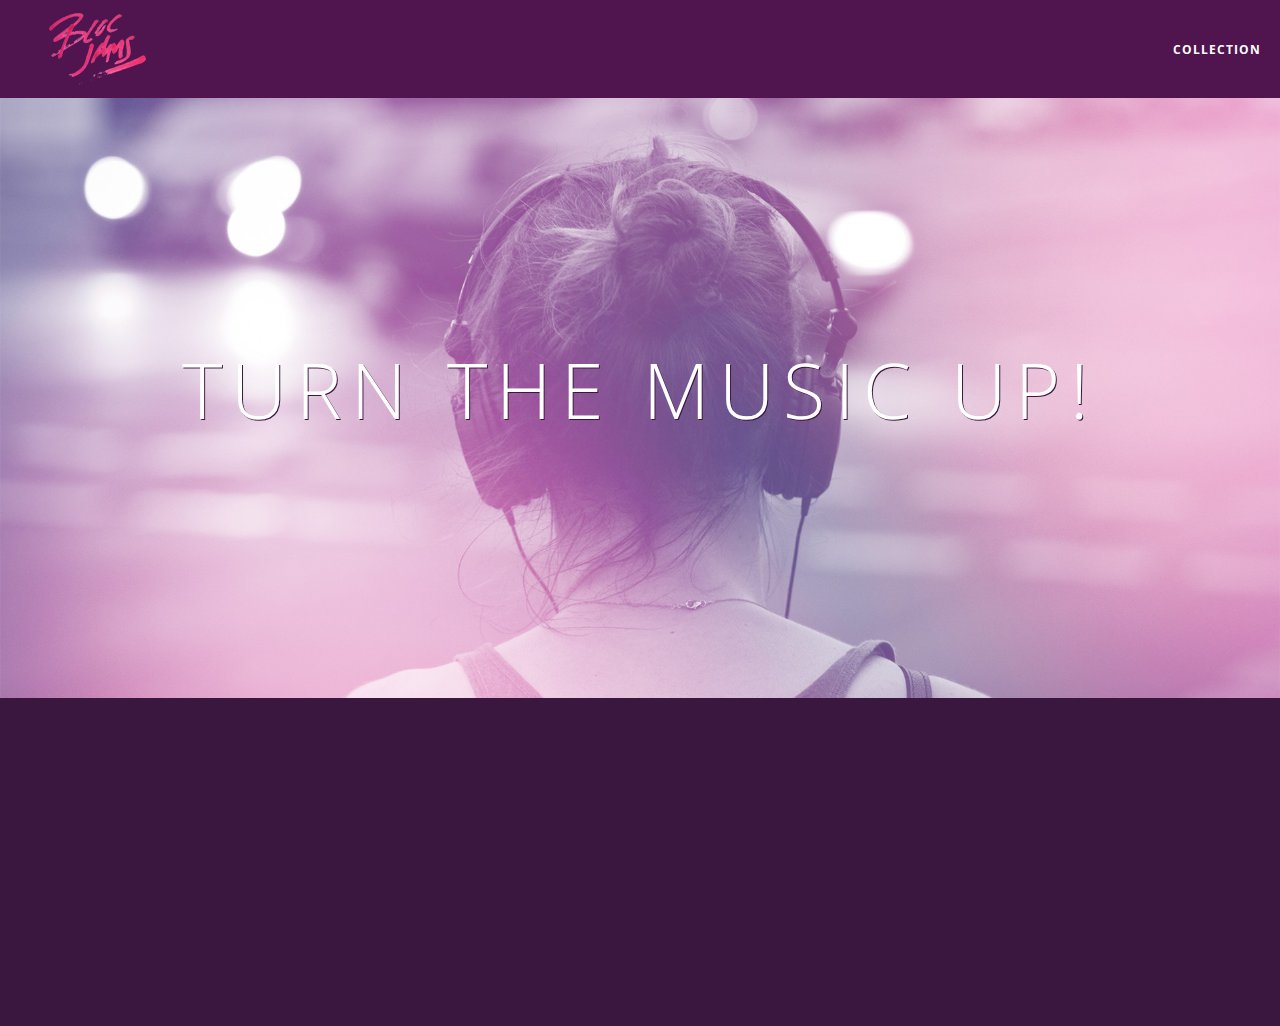
<file: index.html>
<!DOCTYPE html>
<html>
    
    <head>
    <title>Bloc Jams</title>
    <meta name="viewport" content="width=device-width, initial-scale=1">
    <link rel="stylesheet" type="text/css" href="http://fonts.googleapis.com/css?family=Open+Sans:400,800,600,700,300">
    <link rel="stylesheet" type="text/css" href="http://code.ionicframework.com/ionicons/2.0.1/css/ionicons.min.css">
    <link rel="stylesheet" type="text/css" href="styles/normalize.css">
     <link rel="stylesheet" type="text/css" href="styles/main.css">
        <link rel="stylesheet" type="text/css" href="styles/landing.css">
    </head>
        <body class="landing">
           <nav class="navbar"> <!-- navigation bar -->
              <a href="index.html" class="logo">
                  <img src="assets/images/bloc_jams_logo.png" alt="bloc jams logo">
              </a>
              <div class="links-container">
                <a href="collection.html" class="navbar-link">collection</a>
         </div>
            </nav>
        
        <section class="hero-content"> <!-- hero content -->
            <h1 class="hero-title">Turn the music up!</h1>
        </section>
        
        <section  class="selling-points container clearfix"> <!-- selling points -->
            <div class="point column third">
                <span class="ion-music-note"></span>
                <h5 class="point-title">Choose your music</h5>
                <p  class="point-description">The world is full of music; why should you have to listen to music that someone else choose?</p>
            </div>
            <div class="point column third">
                 <span class="ion-radio-waves"></span>
                 <h5 class="point-title">Unlimited, streaming, ad-free</h5>
                 <p class="point-description">No arbitrary limits. No distractions.</p>
            </div>
        
            <div class="point column third">
                 <span class="ion-iphone"></span>
                 <h5 class="point-title">Mobile enabled</h5>
                 <p class="point- description">Listen to your music on the go. This streaming service is available on all mobile platforms.</p>
             </div>
        </section> <!-- selling points -->       
            <script src="scripts/utilities.js"></script> 
            <script src="https://code.jquery.com/jquery-2.1.3.min.js"></script>
              <script src="scripts/landing.js"></script> 
    </body>
    
    

</html>
</file>
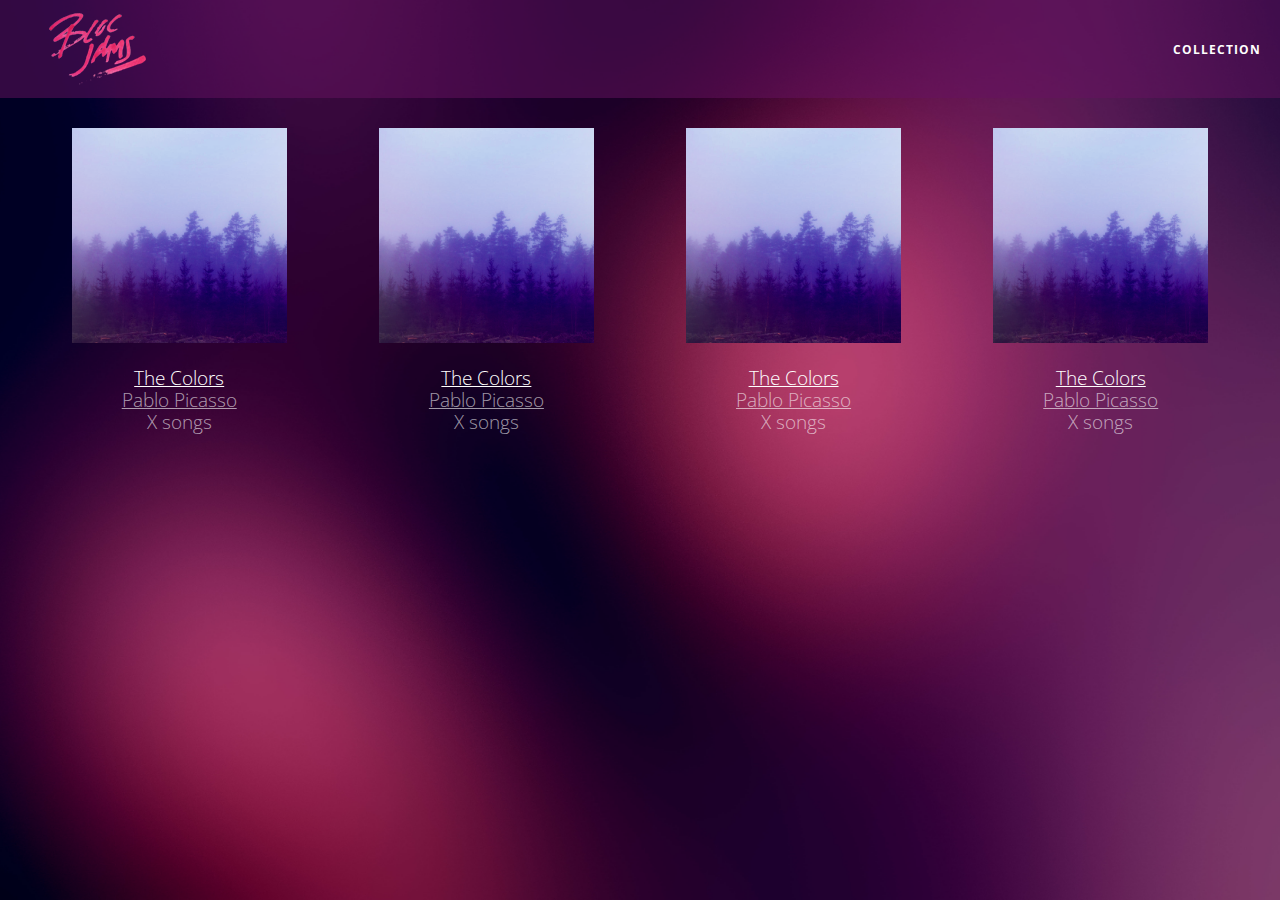
<file: collection.html>
<!DOCTYPE html>
 <html>
     <head>
         <title>Bloc Jams</title>
         <meta name="viewport" content="width=device-width, initial-scale=1">
         <link rel="stylesheet" type="text/css" href="http://fonts.googleapis.com/css?family=Open+Sans:400,800,600,700,300">
         <link rel="stylesheet" type="text/css" href="http://code.ionicframework.com/ionicons/2.0.1/css/ionicons.min.css">
         <link rel="stylesheet" type="text/css" href="styles/normalize.css">
         <link rel="stylesheet" type="text/css" href="styles/main.css">
         <link rel="stylesheet" type="text/css" href="styles/collection.css">
     </head>
          <body class="collection">
         <nav class="navbar"> <!-- nav bar -->
             <a href="index.html" class="logo">
                 <img src="assets/images/bloc_jams_logo.png" alt="bloc jams logo">
             </a>
             <div class="links-container">
                 <a href="collection.html" class="navbar-link">collection</a>
             </div>
         </nav>
           <section class="album-covers container clearfix">
         <div class="collection-album-container column fourth">
             <img src="assets/images/album_covers/01.png"/>
             <div class="collection-album-info caption">
                 <p>
                     <a class="album-name" href="album.html">The Colors</a>
                     <br/>
                     <a href="album.html">Pablo Picasso</a>
                     <br/>
                     X songs
                     <br/>
                 </p>
             </div>
         </div>
         <div class="collection-album-container column fourth">
             <img src="assets/images/album_covers/01.png"/>
             <div class="collection-album-info caption">
                 <p>
                     <a class="album-name" href="album.html">The Colors</a>
                     <br/>
                     <a href="album.html">Pablo Picasso</a>
                     <br/>
                     X songs
                     <br/>
                 </p>
             </div>
         </div>
         <div class="collection-album-container column fourth">
             <img src="assets/images/album_covers/01.png"/>
             <div class="collection-album-info caption">
                 <p>
                     <a class="album-name" href="album.html">The Colors</a>
                     <br/>
                     <a href="album.html">Pablo Picasso</a>
                     <br/>
                     X songs
                     <br/>
                 </p>
             </div>
         </div>
         <div class="collection-album-container column fourth">
             <img src="assets/images/album_covers/01.png"/>
             <div class="collection-album-info caption">
                 <p>
                     <a class="album-name" href="album.html">The Colors</a>
                     <br/>
                     <a href="album.html">Pablo Picasso</a>
                     <br/>
                     X songs
                     <br/>
                 </p>
             </div>
         </div>
     </section>

               <script src="scripts/collection.js"></script>
              <script src="https://code.jquery.com/jquery-2.1.3.min.js"></script>
     </body>
 </html>
</file>
<file: styles/main.css>
*, *::before, *::after {
     -moz-box-sizing: border-box;
     -webkit-box-sizing: border-box;
     box-sizing: border-box;
}
html{
    
    height: 100%;
    font-size: 100%;
  
}

body{
    
    font-family: 'Open Sans';
     color: white;
    min-height: 100%;
}


.navbar{
    position: relative;
    padding: 0.5rem;
    background-color: rgba(101,18,95,0.5);
    z-index: 1;
}

.navbar .logo{
    position: relative;
    left: 2rem;
    cursor: pointer;
}

.navbar .links-container{
     display: table;
     position: absolute;
     top: 0;
     right: 0;
     height: 100px;
     color: white;
    text-decoration: none;
}

.links-container .navbar-link {
     display: table-cell;
     position: relative;
     height: 100%;
     padding-left: 1rem;
     padding-right: 1rem;
    
     vertical-align: middle;
     color: white;
     font-size: 0.625rem;
     letter-spacing: 0.05rem;
     font-weight: 700;
     text-transform: uppercase;
     text-decoration: none;
     cursor: pointer;
 }
 .links-container .navbar-link:hover {
     color: rgb(233,50,117);
    
 }

.links-container .navbar-link:active {
     background-color: white;
 }
 .container {
     margin: 0 auto;
     max-width: 64rem;
}
 .container.narrow {
     max-width: 56rem;
 }

     
 @media (min-width: 640px) {
     html{ font-size: 112%; }
       
     .column {
         float: left;
         padding-left: 1rem;
         padding-right: 1rem;
         
     }
     
      .column.full { width: 100%; }
     .column.two-thirds { width: 66.7%; }
     .column.half { width: 50%; }
     .column.third { width: 33.3%; }
     .column.fourth { width: 25%; }
     .column.flow-opposite { float: right; }  
 
}

@media (min-width: 1024px) {
    html { font-size: 120%; }
     
}

.clearfix::before,
.clearfix::after {
   content: " ";
   display: table;
}

.clearfix::after {
   clear: both;
}
</file>
<file: styles/landing.css>
body.landing {
     background-color: rgb(58,23,63);
 }
 
 .hero-content {
     position: relative;
     min-height: 600px;
     background-image: url(../assets/images/bloc_jams_bg.jpg);
     background-repeat: no-repeat;
     background-position: center center;
     background-size: cover;
     
 }
 
 .hero-content .hero-title {
     position: absolute;
     top: 40%;
     -webkit-transform: translateY(-50%);
     -moz-transform: translateY(-50%);
     transform: translateY(-50%);
     width: 100%;
     text-align: center;
     font-size: 4rem;
     font-weight: 300;
     text-transform: uppercase;
     letter-spacing: 0.5rem;
     text-shadow: 1px 1px 0px rgb(58,23,63);
 }
 
 .selling-points {
     position: relative;
     
    
 }
 
 .point {
    
     position: center;
     padding: 2rem;
     text-align: center;
     opacity: 0;
     
     -webkit-transform: scaleX(0.9) translateY(3rem);
     -moz-transform: scaleX(0.9) translateY(3rem);
      transform: scaleX(0.9) translateY(3rem);
      
     -webkit-transition: all 0.25s ease-in-out;
      -moz-transition: all 0.25s ease-in-out;
     transition: all 0.25s ease-in-out;
    
     -webkit-transition-delay: 0.2s;
     -moz-transition-delay: 0.2s;
     transition-delay: 0.2s;
 }
 
 .point .point-title {
     font-size: 1.25rem;
 }
 
 .ion-music-note,
 .ion-radio-waves,
 .ion-iphone {
     color: rgb(233,50,117);
     font-size: 5rem;
 }
</file>
<file: styles/collection.css>
body.collection {
     background-image: url(../assets/images/blurred_backgrounds/blur_bg_2.jpg);
     background-repeat: no-repeat;
     background-attachment: fixed;
     background-position: center center;
     background-size: cover;
 }
 
 .album-covers {
     position: relative;
 }
 
 .collection-album-container {
     position: relative;
     margin-top: 30px;
     margin-bottom: 20px;
     text-align: center;
 }
 
 .collection-album-container .caption {
     margin-top: 10px;
 }
 
 .collection-album-container .caption p {
     font-size: 1rem;
     font-weight: 300;
     color: rgba(255, 255, 255, 0.6);
 }
 
 .collection-album-container .caption p a {
     color: rgba(255, 255, 255, 0.6);
 }
 
 .collection-album-container .caption p a.album-name {
     color: white;
 }
 
 .collection-album-container img {
     width: 80%;
 }
</file>
